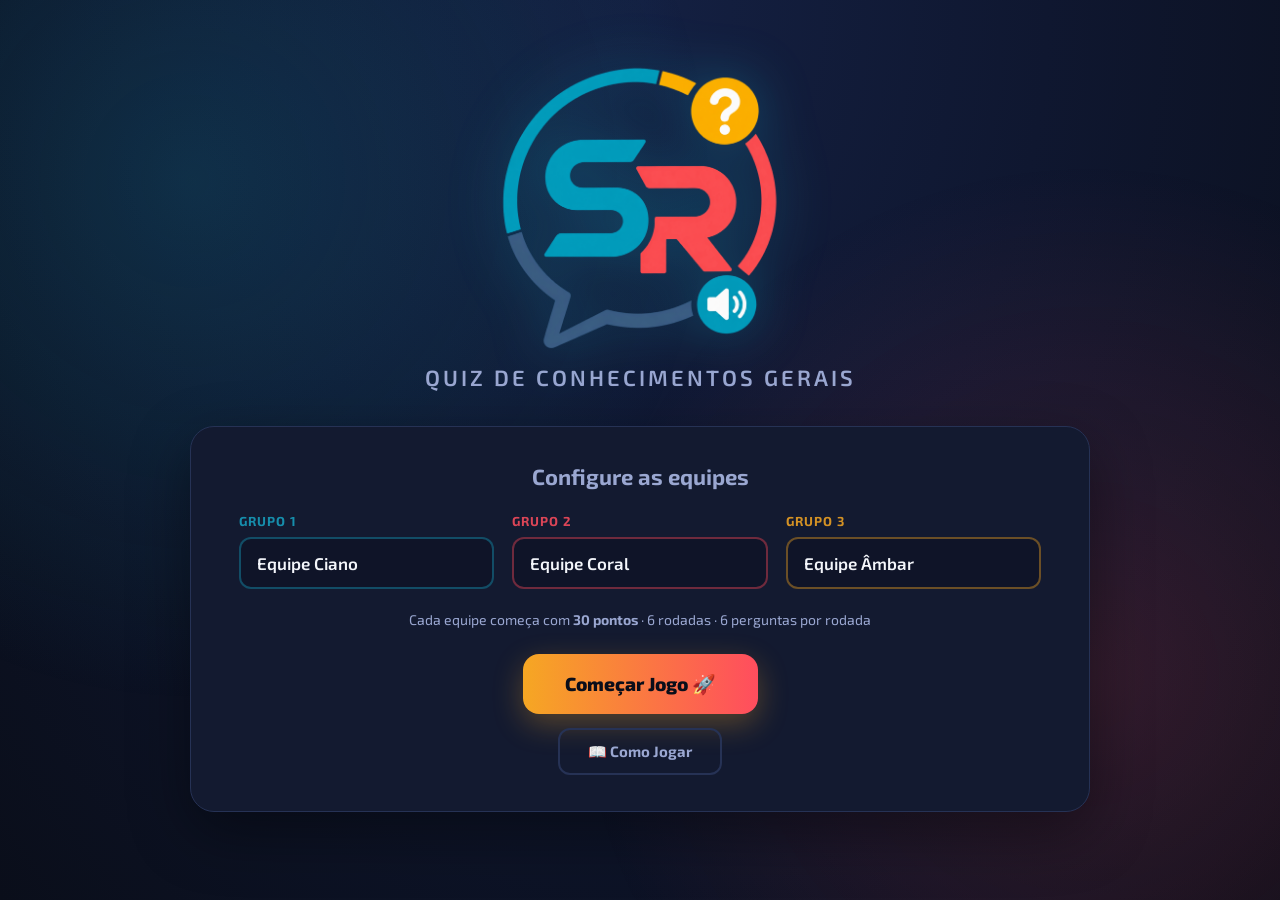
<file: index.html>
<!DOCTYPE html>
<html lang="pt-BR">

<head>
  <meta charset="UTF-8">
  <meta name="viewport" content="width=device-width, initial-scale=1.0">
  <title>ScoreRaid</title>
  <link rel="preconnect" href="https://fonts.googleapis.com">
  <link rel="preconnect" href="https://fonts.gstatic.com" crossorigin>
  <link href="https://fonts.googleapis.com/css2?family=Exo+2:ital,wght@0,100..900;1,100..900&display=swap"
    rel="stylesheet">
  <link rel="icon" type="image/x-icon" href="assets/logo-scoreraid.png">
  <link rel="stylesheet" href="style.css">
</head>

<body>
  <div id="app">

    <!-- ===================== BARRA LATERAL DE PLACAR (FIXA) ===================== -->
    <aside id="barra-lateral-placar" class="oculto">
      <div class="bl-topo">
        <img src="assets/logo-scoreraid.png" alt="ScoreRaid" class="bl-logo">
        <div class="bl-rodada" id="bl-rodada">Rodada 1 de 6</div>
      </div>
      <div class="bl-pontos-rodadas" id="bl-pontos-rodadas"></div>
      <div class="bl-lista-grupos" id="bl-lista-grupos"></div>
    </aside>

    <!-- ===================== TELA 1: INÍCIO ===================== -->
    <section id="tela-inicio" class="tela ativa">
      <div class="fundo-decor"></div>
      <div class="conteudo-inicio">
        <div class="logo-wrapper">
          <img src="assets/logo-scoreraid.png" alt="ScoreRaid" class="logo-principal">
          <p class="subtitulo-jogo">Quiz de Conhecimentos Gerais</p>
        </div>

        <div class="cartao-equipes">
          <h2>Configure as equipes</h2>
          <div class="campos-equipes">
            <div class="campo-equipe equipe-1">
              <label for="input-equipe-1">Grupo 1</label>
              <input type="text" id="input-equipe-1" maxlength="18" value="Equipe Ciano">
            </div>
            <div class="campo-equipe equipe-2">
              <label for="input-equipe-2">Grupo 2</label>
              <input type="text" id="input-equipe-2" maxlength="18" value="Equipe Coral">
            </div>
            <div class="campo-equipe equipe-3">
              <label for="input-equipe-3">Grupo 3</label>
              <input type="text" id="input-equipe-3" maxlength="18" value="Equipe Âmbar">
            </div>
          </div>
          <p class="info-regra">Cada equipe começa com <strong>30 pontos</strong> · 6 rodadas · 6 perguntas por rodada
          </p>
          <button id="btn-comecar" class="botao-principal">Começar Jogo 🚀</button>
          <button id="btn-como-jogar" class="botao-secundario">📖 Como Jogar</button>
        </div>
      </div>
    </section>

    <!-- ===================== TELA 2: PLACAR ENTRE PERGUNTAS ===================== -->
    <section id="tela-placar" class="tela">
      <div class="area-conteudo">
        <div class="cabecalho-jogo">
          <div class="indicador-rodada" id="indicador-rodada-placar">Rodada 1 de 6</div>
        </div>

        <h2 class="titulo-secao">Placar Atual</h2>
        <div class="grade-placar" id="grade-placar"></div>

        <button id="btn-proxima-pergunta" class="botao-principal botao-grande">Sortear Próximo Tema 🎡</button>
      </div>
    </section>

    <!-- ===================== TELA 2.4: EVENTO ESPECIAL ===================== -->
    <section id="tela-evento" class="tela">
      <div class="area-conteudo area-conteudo-central">
        <div class="banner-evento" id="banner-evento">
          <span class="banner-evento-titulo">🎲 Evento Especial!</span>
          <span class="banner-evento-grupo" id="banner-evento-grupo">Vez do Grupo</span>
        </div>

        <p class="instrucao-evento" id="instrucao-evento">Escolha uma carta ou pule o evento.</p>

        <div class="grade-cartas-evento" id="grade-cartas-evento"></div>

        <div class="acoes-evento">
          <button id="btn-pular-evento" class="botao-secundario">Pular Evento</button>
        </div>

        <p class="resultado-evento oculto" id="resultado-evento"></p>

        <button id="btn-continuar-evento" class="botao-principal botao-grande oculto">Continuar ➜</button>
      </div>
    </section>

    <!-- ===================== TELA 2.5: ROLETA DE TEMAS ===================== -->
    <section id="tela-roleta" class="tela">
      <div class="area-conteudo area-conteudo-central">
        <h2 class="titulo-secao">Sorteando o tema...</h2>

        <div class="palco-roleta">
          <div class="ponteiro-roleta">▼</div>
          <div class="roleta" id="roleta"></div>
        </div>

        <p class="resultado-roleta oculto" id="resultado-roleta"></p>
        <button id="btn-girar-roleta" class="botao-principal botao-grande">Girar Roleta 🎡</button>
        <button id="btn-ver-pergunta" class="botao-principal botao-grande oculto">Ver Pergunta ➜</button>
      </div>
    </section>

    <!-- ===================== TELA 2.6: CARTAS DE TEMA ===================== -->
    <section id="tela-cartas" class="tela">
      <div class="area-conteudo area-conteudo-central">
        <h2 class="titulo-secao">Escolha o tema...</h2>
        <div class="grade-cartas-temas" id="grade-cartas-temas"></div>
        <button id="btn-ver-pergunta-cartas" class="botao-principal botao-grande oculto">Ver Pergunta ➜</button>
      </div>
    </section>

    <!-- ===================== TELA 3: PERGUNTA ===================== -->
    <section id="tela-pergunta" class="tela">
      <div class="area-conteudo">
        <div class="cabecalho-jogo">
          <div class="indicador-rodada" id="indicador-rodada-pergunta">Rodada 1 de 6</div>
          <div class="indicador-pergunta" id="indicador-pergunta">Pergunta 1 de 6</div>
        </div>

        <div class="barra-badges">
          <span class="badge-tema" id="badge-tema">🧮 Matemática</span>
          <span class="badge-tipo" id="badge-tipo">Acumulativa</span>
          <span class="badge-valor" id="badge-valor">+10 pts</span>
        </div>

        <div class="cartao-pergunta">
          <p class="enunciado" id="texto-enunciado">Carregando pergunta...</p>
          <div class="grade-alternativas" id="grade-alternativas"></div>
        </div>

        <div class="area-cronometro" id="area-cronometro">
          <div class="circulo-cronometro">
            <span id="valor-cronometro">10</span>
          </div>
          <p class="texto-cronometro">Tempo para responder</p>
          <button id="btn-pular-cronometro" class="botao-secundario">Encerrar tempo agora</button>
        </div>

        <p class="aviso-vez" id="aviso-vez"></p>

        <div class="area-botoes-grupos" id="area-botoes-grupos"></div>

        <button id="btn-ninguem-acertou" class="botao-secundario">Ninguém acertou</button>

        <!-- Passo extra: escolher de quem roubar (Ofensiva) -->
        <div id="painel-roubo" class="painel-roubo oculto">
          <h3>🎯 De qual grupo <span id="nome-vencedor-roubo"></span> vai roubar pontos?</h3>
          <div class="area-botoes-roubo" id="area-botoes-roubo"></div>
        </div>

        <button id="btn-continuar" class="botao-principal botao-grande oculto">Continuar ➜</button>
      </div>
    </section>

    <!-- ===================== TELA 4: RESULTADO FINAL ===================== -->
    <section id="tela-final" class="tela">
      <div id="confete-container"></div>
      <div class="conteudo-final">
        <img src="assets/logo-scoreraid.png" alt="ScoreRaid" class="logo-final">
        <h2 class="titulo-vencedor">🏆 Vencedor 🏆</h2>
        <h1 id="nome-time-vencedor" class="nome-vencedor-final"></h1>

        <div class="podio" id="podio"></div>

        <button id="btn-jogar-novamente" class="botao-principal botao-grande">Jogar Novamente 🔄</button>
        <button id="btn-ver-frase-final" class="botao-secundario">✉️ Ver Mensagem Final</button>
      </div>
    </section>

    <!-- ===================== TELA: FRASE FINAL ===================== -->
    <section id="tela-frase" class="tela">
      <div class="palco-frase-final">
        <div class="grade-valores">
          <div class="cartao-valor">
            <span class="icone-valor">🤝</span>
            <span class="nome-valor">Trabalho em Equipe</span>
          </div>
          <div class="cartao-valor">
            <span class="icone-valor">💬</span>
            <span class="nome-valor">Comunicabilidade</span>
          </div>
          <div class="cartao-valor">
            <span class="icone-valor">⚖️</span>
            <span class="nome-valor">Ética</span>
          </div>
          <div class="cartao-valor">
            <span class="icone-valor">⚡</span>
            <span class="nome-valor">Agilidade</span>
          </div>
        </div>
        <button id="btn-revelar-frase" class="botao-principal botao-grande">Revelar Mensagem 📜</button>
        <div id="frase-final-texto" class="frase-final-texto oculto">
          <p>No mercado de trabalho, nem sempre vão jogar limpo.<br>
            Às vezes, alguém tentará tirar seus pontos.<br>
            Mas lembre-se: perder pontos não significa perder o jogo.</p>
        </div>
      </div>
    </section>

    <!-- ===================== MODAL: COMO JOGAR (Google Slides) ===================== -->
    <div id="modal-como-jogar" class="modal-apresentacao oculto">
      <div class="apresentacao-topo">
        <span class="apresentacao-titulo">Como Jogar</span>
        <button id="btn-fechar-apresentacao" class="botao-fechar-apresentacao">✕</button>
      </div>
      <div class="apresentacao-palco">
        <iframe id="iframe-apresentacao" src=""
          data-src="https://docs.google.com/presentation/d/e/2PACX-1vQ9imtvrgSeluBFar6LS0PO5a5S4e5dgh6DWjOct00F_85pxLMp5dPdulOPL1mF2dU6YlC2g0oCAUPU/pubembed?start=false&loop=false&delayms=3000"
          allowfullscreen="true" frameborder="0">
        </iframe>
      </div>
    </div>

  </div>

  <script src="data.js"></script>
  <script src="script.js"></script>

  <div id="dica-mestre" class="dica-mestre">
    <span id="dica-mestre-texto"></span>
  </div>
</body>

</html>
</file>
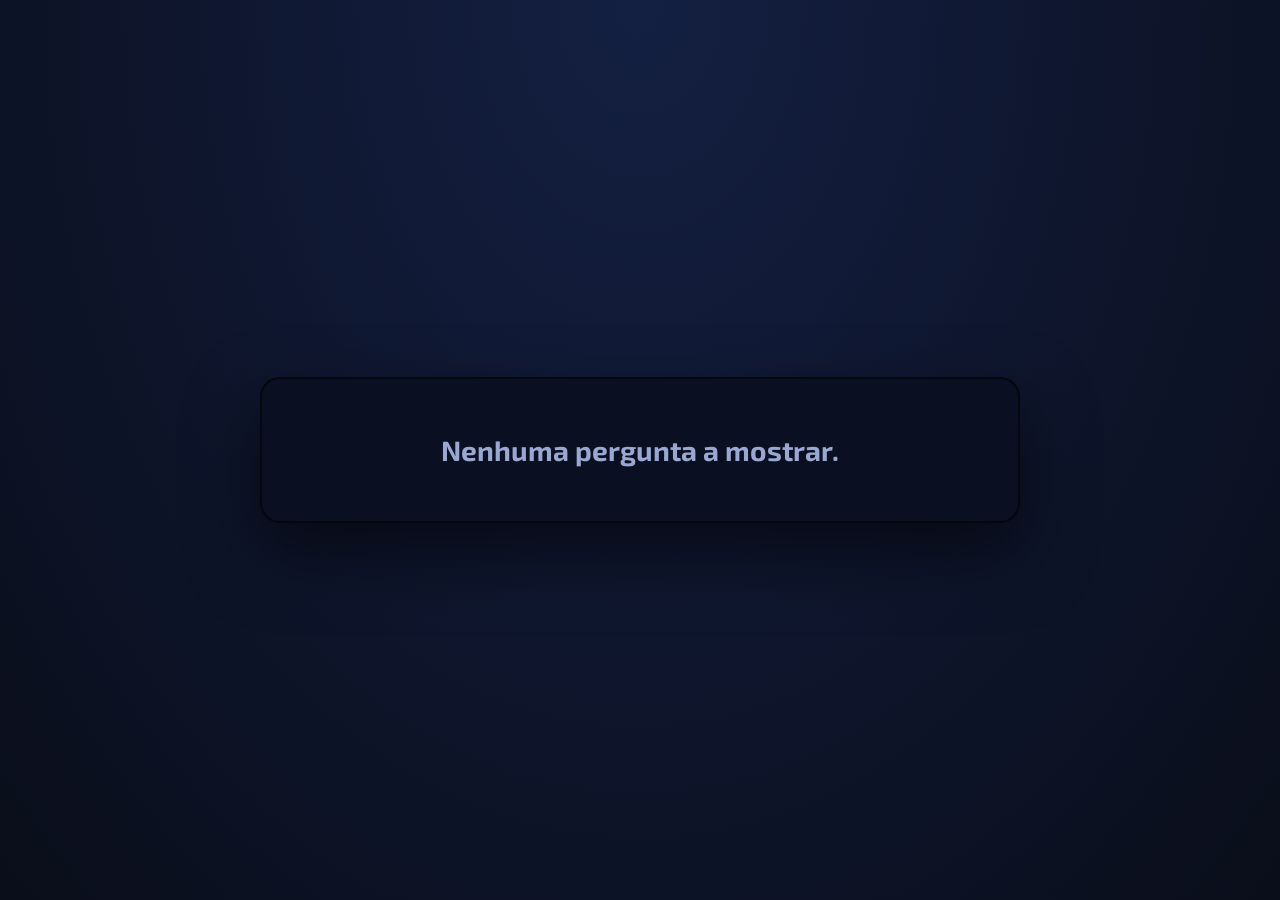
<file: respostas.html>
<!DOCTYPE html>
<html lang="pt-BR">

<head>
  <meta charset="UTF-8">
  <meta name="viewport" content="width=device-width, initial-scale=1.0">
  <title>ScoreRaid — Resposta</title>
  <link rel="preconnect" href="https://fonts.googleapis.com">
  <link rel="preconnect" href="https://fonts.gstatic.com" crossorigin>
  <link href="https://fonts.googleapis.com/css2?family=Exo+2:ital,wght@0,100..900;1,100..900&display=swap"
    rel="stylesheet">
  <link rel="icon" type="image/x-icon" href="assets/logo-scoreraid.png">
  <style>
    :root {
      --fundo-1: #0a0e1a;
      --fundo-2: #0f1730;
      --fundo-3: #142042;
      --card-bg: #131a30;
      --card-borda: #263255;
      --verde-ok: #2ee6a6;
      --ambar: #f6a723;
      --texto: #f4f6fb;
      --texto-fraco: #9aa7d1;
      --fonte-principal: "Exo 2", sans-serif;
    }

    * { box-sizing: border-box; margin: 0; padding: 0; }

    html, body {
      height: 100%;
      font-family: var(--fonte-principal);
      color: var(--texto);
      background: radial-gradient(ellipse at top, var(--fundo-3) 0%, var(--fundo-2) 45%, var(--fundo-1) 100%);
    }

    body {
      min-height: 100vh;
      display: flex;
      align-items: center;
      justify-content: center;
      padding: 6vw;
    }

    .cartao-resposta {
      width: 100%;
      max-width: 760px;
      background: #0a0f22;
      border-radius: 20px;
      padding: clamp(30px, 4.5vw, 56px) clamp(22px, 4vw, 48px);
      box-shadow: 0 30px 70px rgba(0, 0, 0, .55), inset 0 0 0 2px #05070f;
      text-align: center;
      animation: aparecer .4s ease;
    }

    @keyframes aparecer {
      from { opacity: 0; transform: translateY(12px); }
      to { opacity: 1; transform: translateY(0); }
    }

    .rotulo {
      font-size: 13px;
      font-weight: 700;
      letter-spacing: 2px;
      text-transform: uppercase;
      color: var(--texto-fraco);
      margin-bottom: 18px;
    }

    .enunciado {
      font-size: clamp(20px, 2.6vw, 28px);
      font-weight: 800;
      line-height: 1.45;
      margin-bottom: 28px;
      color: #fbfbff;
    }

    .resposta-certa {
      display: inline-block;
      background: linear-gradient(180deg, #0f3d31, #0a2620);
      border: 2px solid var(--verde-ok);
      box-shadow: 0 0 26px rgba(46, 230, 166, .35);
      border-radius: 14px;
      padding: 16px 28px;
      font-size: clamp(18px, 2.2vw, 24px);
      font-weight: 800;
      color: var(--verde-ok);
    }

    .mensagem-vazia {
      font-size: clamp(20px, 2.6vw, 28px);
      font-weight: 700;
      color: var(--texto-fraco);
    }
  </style>
</head>

<body>
  <div class="cartao-resposta" id="cartao-resposta">
    <p class="mensagem-vazia" id="mensagem-vazia">Nenhuma pergunta a mostrar.</p>
  </div>

  <script>
    const CHAVE_LOCALSTORAGE_RODADA = "scoreraid_rodada_atual";

    function renderizarConteudo(dados) {
      const cartao = document.getElementById("cartao-resposta");

      if (!dados) {
        cartao.innerHTML = `<p class="mensagem-vazia">Nenhuma pergunta a mostrar.</p>`;
        return;
      }

      cartao.innerHTML = `
        <p class="rotulo">Resposta correta</p>
        <p class="enunciado">${dados.enunciado}</p>
        <span class="resposta-certa">${dados.resposta}</span>
      `;
    }

    function atualizarResposta() {
      let dados = null;
      try {
        const bruto = localStorage.getItem(CHAVE_LOCALSTORAGE_RODADA);
        dados = bruto ? JSON.parse(bruto) : null;
      } catch (e) {
        dados = null;
      }
      renderizarConteudo(dados);
    }

    // Lê o estado assim que a página abre (mesmo se a pergunta já estava em exibição antes)
    atualizarResposta();

    // Atualiza em tempo real quando o index.html transmitir uma nova pergunta
    window.addEventListener("storage", (e) => {
      if (e.key === CHAVE_LOCALSTORAGE_RODADA) atualizarResposta();
    });
  </script>
</body>

</html>
</file>
<file: style.css>
/* ======================================================
   SCORERAID — ESTILO GERAL (v3)
   Paleta inspirada na logo: ciano, coral/vermelho, âmbar e navy.
====================================================== */

:root{
  --fundo-1: #0a0e1a;
  --fundo-2: #0f1730;
  --fundo-3: #142042;
  --card-bg: #131a30;
  --card-borda: #263255;

  --ciano: #17a3c2;
  --ciano-forte: #0f7f9c;
  --coral: #ff4d5e;
  --coral-forte: #e8283b;
  --ambar: #f6a723;
  --ambar-forte: #de8b06;
  --navy: #3a4a78;
  --verde-ok: #2ee6a6;
  --vermelho: #ff4757;

  --texto: #f4f6fb;
  --texto-fraco: #9aa7d1;

  --largura-sidebar: 280px;

  --fonte-principal: "Exo 2", sans-serif;
}

*{ box-sizing: border-box; margin:0; padding:0; }

html, body{
  height: 100%;
  font-family: var(--fonte-principal);
  color: var(--texto);
  background: radial-gradient(ellipse at top, var(--fundo-3) 0%, var(--fundo-2) 45%, var(--fundo-1) 100%);
  overflow-x: hidden;
}

#app{ min-height: 100vh; width: 100%; position: relative; }

.oculto{ display:none !important; }

/* ---------- Controle de telas ---------- */
.tela{
  display: none;
  min-height: 100vh;
  width: 100%;
  padding: 32px 6vw 48px;
  flex-direction: column;
  align-items: center;
  animation: aparecer .5s ease;
}
.tela.ativa{ display: flex; }

/* Quando a sidebar está visível, o conteúdo central recua para não ficar embaixo dela */
body.com-sidebar .tela{ padding-right: calc(var(--largura-sidebar) + 6vw); }

.area-conteudo{
  width: 100%;
  max-width: 1000px;
  display:flex;
  flex-direction: column;
  align-items: center;
}
.area-conteudo-central{ justify-content:center; flex:1; }

@keyframes aparecer{
  from{ opacity: 0; transform: translateY(12px); }
  to{ opacity: 1; transform: translateY(0); }
}

/* ======================================================
   BARRA LATERAL FIXA DE PLACAR
====================================================== */
#barra-lateral-placar{
  position: fixed;
  top: 0; right: 0;
  width: var(--largura-sidebar);
  height: 100vh;
  background: linear-gradient(180deg, #0f1530, #0a0e1e);
  border-left: 1px solid var(--card-borda);
  padding: 22px 20px;
  display:flex;
  flex-direction: column;
  gap: 18px;
  z-index: 50;
  box-shadow: -12px 0 30px rgba(0,0,0,.35);
}
.bl-topo{ display:flex; flex-direction: column; align-items:center; gap: 8px; }
.bl-logo{ width: 96px; height: auto; filter: drop-shadow(0 0 10px rgba(23,163,194,.35)); }
.bl-rodada{
  font-size: 13px;
  font-weight: 700;
  color: var(--texto-fraco);
  background: var(--card-bg);
  border: 1px solid var(--card-borda);
  padding: 6px 14px;
  border-radius: 999px;
}

.bl-pontos-rodadas{
  display:flex;
  gap: 6px;
  justify-content:center;
}
.bl-marcador{
  width: 12px; height: 12px;
  border-radius: 50%;
  background: var(--card-borda);
}
.bl-marcador.concluida{ background: var(--verde-ok); }
.bl-marcador.atual{ background: var(--ambar); box-shadow: 0 0 8px var(--ambar); }

.bl-lista-grupos{ display:flex; flex-direction: column; gap: 12px; margin-top: 6px; }
.bl-card-grupo{
  background: var(--card-bg);
  border: 1px solid var(--card-borda);
  border-left: 5px solid var(--ciano);
  border-radius: 12px;
  padding: 12px 14px;
  transition: transform .3s;
}
.bl-card-grupo.cor-1{ border-left-color: var(--ciano); }
.bl-card-grupo.cor-2{ border-left-color: var(--coral); }
.bl-card-grupo.cor-3{ border-left-color: var(--ambar); }
.bl-card-grupo.destaque{ transform: scale(1.04); }
.bl-nome-grupo{
  font-size: 13px;
  font-weight: 700;
  color: var(--texto-fraco);
  text-transform: uppercase;
  letter-spacing: .5px;
  margin-bottom: 4px;
  white-space: nowrap;
  overflow: hidden;
  text-overflow: ellipsis;
}
.bl-pontos-grupo{ font-size: 30px; font-weight: 900; }
.bl-card-grupo.cor-1 .bl-pontos-grupo{ color: var(--ciano); }
.bl-card-grupo.cor-2 .bl-pontos-grupo{ color: var(--coral); }
.bl-card-grupo.cor-3 .bl-pontos-grupo{ color: var(--ambar); }

/* ======================================================
   TELA INÍCIO
====================================================== */
.fundo-decor{
  position: fixed;
  inset: 0;
  background:
    radial-gradient(circle at 15% 20%, rgba(23,163,194,.18), transparent 40%),
    radial-gradient(circle at 85% 75%, rgba(255,77,94,.16), transparent 40%);
  pointer-events: none;
  z-index: 0;
}

.conteudo-inicio{
  position: relative;
  z-index: 1;
  display:flex;
  flex-direction: column;
  align-items: center;
  gap: 36px;
  width: 100%;
  max-width: 900px;
  margin-top: 3vh;
}

.logo-wrapper{ text-align:center; }
.logo-principal{
  width: min(320px, 60vw);
  height: auto;
  filter: drop-shadow(0 0 26px rgba(23,163,194,.35));
}
.subtitulo-jogo{
  font-size: clamp(16px, 2.4vw, 22px);
  color: var(--texto-fraco);
  font-weight: 600;
  letter-spacing: 3px;
  text-transform: uppercase;
  margin-top: 10px;
}

.cartao-equipes{
  width: 100%;
  background: var(--card-bg);
  border: 1px solid var(--card-borda);
  border-radius: 24px;
  padding: 36px clamp(20px, 4vw, 48px);
  box-shadow: 0 20px 60px rgba(0,0,0,.4);
}
.cartao-equipes h2{
  text-align: center;
  font-size: 22px;
  margin-bottom: 24px;
  color: var(--texto-fraco);
  font-weight: 700;
}

.campos-equipes{
  display: grid;
  grid-template-columns: repeat(3, 1fr);
  gap: 18px;
  margin-bottom: 22px;
}
.campo-equipe label{
  display: block;
  font-size: 13px;
  font-weight: 700;
  text-transform: uppercase;
  letter-spacing: 1px;
  margin-bottom: 8px;
  opacity: .85;
}
.campo-equipe input{
  width: 100%;
  padding: 14px 16px;
  font-size: 17px;
  font-family: var(--fonte-principal);
  font-weight: 600;
  border-radius: 12px;
  border: 2px solid var(--card-borda);
  background: #0f1428;
  color: var(--texto);
  outline: none;
  transition: border-color .2s;
}
.campo-equipe input:focus{ border-color: var(--ambar); }

.equipe-1 label{ color: var(--ciano); }
.equipe-2 label{ color: var(--coral); }
.equipe-3 label{ color: var(--ambar); }
.equipe-1 input{ border-color: rgba(23,163,194,.4); }
.equipe-2 input{ border-color: rgba(255,77,94,.4); }
.equipe-3 input{ border-color: rgba(246,167,35,.4); }

.info-regra{
  text-align: center;
  color: var(--texto-fraco);
  font-size: 14px;
  margin-bottom: 26px;
}

.botao-principal{
  display: block;
  margin: 0 auto;
  border: none;
  cursor: pointer;
  font-family: var(--fonte-principal);
  font-weight: 800;
  font-size: 19px;
  color: #0a0e1a;
  padding: 18px 42px;
  border-radius: 16px;
  background: linear-gradient(90deg, var(--ambar), var(--coral));
  box-shadow: 0 10px 30px rgba(246,167,35,.3);
  transition: transform .15s ease, box-shadow .15s ease;
}
.botao-principal:hover{ transform: translateY(-3px) scale(1.02); box-shadow: 0 14px 36px rgba(246,167,35,.45); }
.botao-principal:active{ transform: translateY(0) scale(.98); }

.botao-grande{ font-size: 22px; padding: 20px 52px; margin-top: 28px; }

.botao-secundario{
  margin: 14px auto 0;
  display: block;
  background: transparent;
  border: 2px solid var(--card-borda);
  color: var(--texto-fraco);
  font-family: var(--fonte-principal);
  font-weight: 700;
  font-size: 15px;
  padding: 12px 28px;
  border-radius: 12px;
  cursor: pointer;
  transition: all .2s;
}
.botao-secundario:hover{ border-color: var(--coral); color: var(--coral); }

/* ======================================================
   CABEÇALHO COMUM
====================================================== */
.cabecalho-jogo{
  width: 100%;
  display:flex;
  align-items:center;
  justify-content: center;
  gap: 16px;
  flex-wrap: wrap;
  margin-bottom: 18px;
}
.indicador-rodada, .indicador-pergunta{
  background: var(--card-bg);
  border: 1px solid var(--card-borda);
  padding: 8px 18px;
  border-radius: 999px;
  font-weight: 700;
  font-size: 14px;
  color: var(--texto-fraco);
}

/* ======================================================
   TELA PLACAR
====================================================== */
.titulo-secao{
  font-size: 26px;
  font-weight: 800;
  margin-bottom: 22px;
  text-align:center;
}

.grade-placar{
  display:grid;
  grid-template-columns: repeat(3, 1fr);
  gap: 22px;
  width: 100%;
}
.cartao-placar-equipe{
  background: var(--card-bg);
  border: 2px solid var(--card-borda);
  border-radius: 20px;
  padding: 28px 18px;
  text-align: center;
  position: relative;
  overflow: hidden;
}
.cartao-placar-equipe::before{
  content:"";
  position:absolute; top:0; left:0; right:0; height:6px;
}
.cartao-placar-equipe.cor-1::before{ background: linear-gradient(90deg, var(--ciano), var(--ciano-forte)); }
.cartao-placar-equipe.cor-2::before{ background: linear-gradient(90deg, var(--coral), var(--coral-forte)); }
.cartao-placar-equipe.cor-3::before{ background: linear-gradient(90deg, var(--ambar), var(--ambar-forte)); }

.nome-equipe-placar{
  font-size: 18px;
  font-weight: 700;
  color: var(--texto-fraco);
  margin-bottom: 10px;
  text-transform: uppercase;
  letter-spacing: .5px;
}
.valor-pontos{ font-size: 52px; font-weight: 900; }
.cartao-placar-equipe.cor-1 .valor-pontos{ color: var(--ciano); }
.cartao-placar-equipe.cor-2 .valor-pontos{ color: var(--coral); }
.cartao-placar-equipe.cor-3 .valor-pontos{ color: var(--ambar); }

.variacao-pontos{ font-size: 15px; font-weight: 700; margin-top: 8px; height: 18px; }
.variacao-pontos.positiva{ color: var(--verde-ok); }
.variacao-pontos.negativa{ color: var(--vermelho); }

/* ======================================================
   TELA ROLETA
====================================================== */
.palco-roleta{
  position: relative;
  width: min(420px, 80vw);
  aspect-ratio: 1;
  margin: 10px auto 26px;
  display:flex; align-items:center; justify-content:center;
}
.ponteiro-roleta{
  position: absolute;
  top: -6px;
  font-size: 34px;
  color: var(--ambar);
  filter: drop-shadow(0 0 8px rgba(246,167,35,.6));
  z-index: 5;
}
.roleta{
  width: 100%;
  height: 100%;
  border-radius: 50%;
  border: 6px solid var(--card-borda);
  box-shadow: 0 0 40px rgba(23,163,194,.25), inset 0 0 30px rgba(0,0,0,.4);
  position: relative;
  transition: transform 3.2s cubic-bezier(.15,.85,.15,1);
  transform: rotate(0deg);
}
.fatia-roleta{
  position: absolute;
  inset: 0;
  display:flex;
  align-items:flex-start;
  justify-content:center;
  font-size: 26px;
}
.fatia-roleta span{
  margin-top: 14px;
  filter: drop-shadow(0 0 4px rgba(0,0,0,.5));
}

.resultado-roleta{
  text-align:center;
  font-size: 24px;
  font-weight: 800;
  margin-bottom: 6px;
  color: var(--ambar);
}

/* ======================================================
   TELA CARTAS DE TEMA (com flip)
====================================================== */
.grade-cartas-temas{
  display:flex;
  gap: 24px;
  justify-content:center;
  flex-wrap: wrap;
  margin: 10px 0 26px;
}
.cartao-tema{
  width: 180px;
  height: 220px;
  cursor: pointer;
  background: none;
  border: none;
  perspective: 1200px;
}
.cartao-tema.travada{ cursor: default; }

.cartao-tema-interior{
  position: relative;
  width: 100%;
  height: 100%;
  transition: transform .6s cubic-bezier(.2,.8,.2,1);
  transform-style: preserve-3d;
}
.cartao-tema.virada .cartao-tema-interior{ transform: rotateY(180deg); }

.cartao-tema-face{
  position: absolute;
  inset: 0;
  border-radius: 18px;
  display:flex;
  flex-direction: column;
  align-items:center;
  justify-content:center;
  gap: 14px;
  -webkit-backface-visibility: hidden;
  backface-visibility: hidden;
  border: 2px solid var(--card-borda);
  transition: border-color .18s, box-shadow .18s;
}

/* Traseira (visível por padrão) — logo do ScoreRaid */
.cartao-tema-verso{
  background: linear-gradient(160deg, #141c38, #0a0e1e);
}
.cartao-tema-verso img{
  width: 72px;
  height: auto;
  opacity: .9;
  filter: drop-shadow(0 0 12px rgba(23,163,194,.35));
}
.cartao-tema:not(.virada):not(.travada):hover .cartao-tema-verso{
  border-color: var(--ambar);
  box-shadow: 0 12px 30px rgba(246,167,35,.25);
}

/* Frente (revelada ao virar) — tema sorteado */
.cartao-tema-frente{
  background: linear-gradient(180deg, #141c38, #0d1226);
  transform: rotateY(180deg);
}
.cartao-tema.selecionada .cartao-tema-frente{
  border-color: var(--verde-ok);
  box-shadow: 0 0 26px rgba(46,230,166,.4);
}
.cartao-tema-frente .icone-tema{ font-size: 48px; }
.cartao-tema-frente .nome-tema{ font-size: 15px; font-weight: 800; text-align:center; padding: 0 10px; }

@media (max-width: 760px){
  .cartao-tema{ width: 130px; height: 170px; }
  .cartao-tema-verso img{ width: 52px; }
  .cartao-tema-frente .icone-tema{ font-size: 36px; }
}

/* ======================================================
   TELA PERGUNTA — PALCO DE PROGRAMA DE TV
   Conceito: um estúdio escuro com holofotes cruzados, o "telão"
   central emoldurado por luzes de marquise (chase lights), placas
   luminosas para os badges e teclas-letra grandes tipo painel de
   game show. Os buzinadores dos grupos viram botões de campainha.
====================================================== */
#tela-pergunta{ position: relative; }
#tela-pergunta::before{
  content:"";
  position: fixed;
  inset: 0;
  z-index: 0;
  pointer-events: none;
  background:
    conic-gradient(from 200deg at 18% -10%, rgba(246,167,35,.16), transparent 32%),
    conic-gradient(from 20deg at 85% -10%, rgba(23,163,194,.18), transparent 32%),
    radial-gradient(ellipse at 50% 120%, rgba(255,77,94,.10), transparent 55%);
}
#tela-pergunta .area-conteudo{ position: relative; z-index: 1; }

.barra-badges{
  display:flex;
  gap: 14px;
  flex-wrap: wrap;
  justify-content: center;
  margin-bottom: 26px;
}
.badge-tema, .badge-tipo, .badge-valor{
  padding: 10px 20px;
  border-radius: 10px;
  font-weight: 800;
  font-size: 14px;
  letter-spacing: .3px;
  border: 1px solid rgba(255,255,255,.08);
}
.badge-tema{
  background: #0c1226;
  color: var(--texto-fraco);
  box-shadow: inset 0 0 0 1px rgba(255,255,255,.03);
}
.badge-tipo{
  background: #071a1f;
  color: #5fe4ff;
  text-shadow: 0 0 10px rgba(95,228,255,.8);
  box-shadow: 0 0 18px rgba(23,163,194,.35), inset 0 0 12px rgba(23,163,194,.25);
}
.badge-tipo.ofensiva{
  background: #240509;
  color: #ff8a93;
  text-shadow: 0 0 12px rgba(255,71,87,.9);
  box-shadow: 0 0 22px rgba(255,71,87,.5), inset 0 0 12px rgba(255,71,87,.3);
  animation: sirene 1s infinite;
}
.badge-valor{
  background: #241706;
  color: var(--ambar);
  text-shadow: 0 0 10px rgba(246,167,35,.8);
  box-shadow: 0 0 18px rgba(246,167,35,.35), inset 0 0 12px rgba(246,167,35,.25);
}

@keyframes sirene{
  0%,100%{ box-shadow: 0 0 22px rgba(255,71,87,.5), inset 0 0 12px rgba(255,71,87,.3); }
  50%{ box-shadow: 0 0 34px rgba(255,71,87,.85), inset 0 0 16px rgba(255,71,87,.5); }
}

/* ---------- "Telão" central com moldura de luzes de marquise ---------- */
.cartao-pergunta{
  position: relative;
  width: 100%;
  background:
    radial-gradient(circle at 50% -20%, rgba(23,163,194,.10), transparent 55%),
    #0a0f22;
  border-radius: 20px;
  padding: clamp(30px, 4.5vw, 56px) clamp(22px, 4vw, 48px) clamp(38px, 5vw, 54px);
  margin-bottom: 26px;
  box-shadow:
    0 30px 70px rgba(0,0,0,.55),
    inset 0 0 0 2px #05070f;
}
.cartao-pergunta::before{
  content:"";
  position: absolute;
  inset: 10px;
  border-radius: 13px;
  padding: 3px;
  background-image: radial-gradient(circle, #ffe08a 0 3px, transparent 3.5px);
  background-size: 26px 26px;
  background-position: 0 0;
  -webkit-mask: linear-gradient(#000 0 0) content-box, linear-gradient(#000 0 0);
  -webkit-mask-composite: xor;
  mask-composite: exclude;
  border: 13px solid transparent;
  filter: drop-shadow(0 0 4px rgba(255,224,138,.65));
  animation: luzes-correndo 900ms steps(2) infinite;
  pointer-events: none;
}
@keyframes luzes-correndo{
  0%{ background-position: 0 0; opacity: 1; }
  50%{ background-position: 13px 0; opacity: .55; }
  100%{ background-position: 26px 0; opacity: 1; }
}

.enunciado{
  position: relative;
  font-size: clamp(22px, 2.9vw, 32px);
  font-weight: 800;
  text-align: center;
  letter-spacing: .2px;
  line-height: 1.45;
  margin-bottom: 34px;
  color: #fbfbff;
  text-shadow: 0 0 22px rgba(23,163,194,.25);
}

.grade-alternativas{ display:grid; grid-template-columns: 1fr 1fr; gap: 18px; }
.alternativa{
  position: relative;
  background: linear-gradient(180deg, #141c38, #0d1226);
  border: 1px solid #2a355c;
  border-bottom: 4px solid #05070f;
  border-radius: 14px;
  padding: 18px 22px;
  font-size: 18px;
  font-weight: 700;
  display:flex;
  gap: 16px;
  align-items: center;
  transition: all .2s;
}
.alternativa .letra{
  width: 40px; height:40px;
  border-radius: 50%;
  background: linear-gradient(180deg, #f6c25a, var(--ambar-forte));
  color: #2c1c00;
  display:flex; align-items:center; justify-content:center;
  font-weight: 900;
  font-size: 17px;
  flex-shrink: 0;
  box-shadow: 0 3px 0 #8a5a03, 0 0 14px rgba(246,167,35,.4);
}
.alternativa.correta{
  background: linear-gradient(180deg, #0f3d31, #0a2620);
  border-color: var(--verde-ok);
  box-shadow: 0 0 26px rgba(46,230,166,.35);
}
.alternativa.correta .letra{ background: var(--verde-ok); color:#022; box-shadow: 0 3px 0 #167a5c; }
.alternativa.incorreta{ background: #150c14; border-color: rgba(255,71,87,.35); opacity: .45; }

/* ---------- Relógio de estúdio ---------- */
.area-cronometro{ display:flex; flex-direction: column; align-items:center; gap: 12px; margin: 4px 0 28px; }
.circulo-cronometro{
  width: 110px; height: 110px;
  border-radius: 50%;
  display:flex; align-items:center; justify-content:center;
  background: radial-gradient(circle at 50% 40%, #16233f, #070b17 75%);
  border: 5px solid var(--ambar);
  box-shadow: 0 0 0 6px #05070f, 0 0 30px rgba(246,167,35,.5);
  font-size: 42px;
  font-weight: 900;
  color: var(--ambar);
  text-shadow: 0 0 14px rgba(246,167,35,.8);
  transition: border-color .3s, color .3s, box-shadow .3s;
}
.circulo-cronometro.alerta{
  border-color: var(--vermelho);
  color: #fff;
  text-shadow: 0 0 16px rgba(255,71,87,.9);
  box-shadow: 0 0 0 6px #05070f, 0 0 34px rgba(255,71,87,.7);
  animation: sirene-relogio .5s infinite;
}
@keyframes sirene-relogio{
  0%,100%{ transform: scale(1); }
  50%{ transform: scale(1.06); }
}
.texto-cronometro{ font-size: 13px; font-weight: 700; color: var(--texto-fraco); text-transform: uppercase; letter-spacing: 2px; }
#btn-pular-cronometro{ margin-top: 2px; padding: 8px 20px; font-size: 13px; }

.aviso-vez{
  text-align:center;
  font-size: 21px;
  font-weight: 800;
  color: var(--ambar);
  text-shadow: 0 0 16px rgba(246,167,35,.6);
  min-height: 28px;
  margin-bottom: 16px;
}

/* ---------- Campainhas dos grupos ---------- */
.area-botoes-grupos{
  display:grid;
  grid-template-columns: repeat(3, 1fr);
  gap: 18px;
  width: 100%;
  margin-bottom: 10px;
}
.botao-grupo{
  font-family: var(--fonte-principal);
  font-weight: 800;
  font-size: 16px;
  padding: 22px 12px;
  border-radius: 999px;
  border: none;
  cursor: pointer;
  color: #061018;
  position: relative;
  transition: transform .12s, box-shadow .12s, opacity .2s;
}
.botao-grupo::after{
  content:"";
  position: absolute; inset: 4px;
  border-radius: inherit;
  background: linear-gradient(180deg, rgba(255,255,255,.35), transparent 55%);
  pointer-events: none;
}
.botao-grupo:hover:not(:disabled){ transform: translateY(-3px); }
.botao-grupo:active:not(:disabled){ transform: translateY(1px); }
.botao-grupo:disabled{ opacity: .3; cursor: not-allowed; }
.botao-grupo.cor-1{ background: linear-gradient(135deg, var(--ciano), var(--ciano-forte)); box-shadow: 0 6px 0 #0a5568, 0 0 20px rgba(23,163,194,.4); }
.botao-grupo.cor-2{ background: linear-gradient(135deg, var(--coral), var(--coral-forte)); box-shadow: 0 6px 0 #8f1420, 0 0 20px rgba(255,77,94,.4); }
.botao-grupo.cor-3{ background: linear-gradient(135deg, var(--ambar), var(--ambar-forte)); box-shadow: 0 6px 0 #8a5a03, 0 0 20px rgba(246,167,35,.4); }

.painel-roubo{
  position: relative;
  width: 100%;
  background: repeating-linear-gradient(135deg, #1a0507 0 14px, #240a0d 14px 28px);
  border: 2px solid var(--coral);
  border-radius: 18px;
  padding: 26px;
  text-align: center;
  margin-top: 14px;
  box-shadow: 0 0 30px rgba(255,71,87,.3);
}
.painel-roubo h3{ margin-bottom: 18px; font-size: 20px; text-shadow: 0 0 10px rgba(255,77,94,.6); }
.area-botoes-roubo{ display:flex; gap: 16px; justify-content: center; flex-wrap: wrap; }

/* ======================================================
   TELA FINAL
====================================================== */
#tela-final{ position: relative; overflow:hidden; justify-content: center; }
#confete-container{ position: absolute; inset:0; pointer-events:none; overflow:hidden; }
.confete{ position:absolute; top:-20px; width:10px; height: 16px; opacity: .9; animation: cair linear forwards; }
@keyframes cair{ to{ transform: translateY(110vh) rotate(540deg); opacity: .2; } }

.conteudo-final{
  position: relative; z-index: 1;
  text-align:center;
  display:flex; flex-direction: column; align-items:center;
  gap: 8px;
  margin-top: 3vh;
}
.logo-final{ width: 100px; height: auto; margin-bottom: 6px; opacity: .9; }
.titulo-vencedor{ font-size: 24px; color: var(--texto-fraco); letter-spacing: 2px; }
.nome-vencedor-final{
  font-size: clamp(40px, 7vw, 76px);
  font-weight: 900;
  background: linear-gradient(90deg, var(--ambar), var(--coral));
  -webkit-background-clip: text; background-clip: text; color: transparent;
  margin-bottom: 20px;
}

.podio{ display:flex; gap: 20px; align-items:flex-end; justify-content:center; margin: 20px 0 10px; }
.posicao-podio{
  background: var(--card-bg);
  border: 2px solid var(--card-borda);
  border-radius: 18px;
  padding: 22px 26px;
  min-width: 180px;
}
.posicao-podio.primeiro{ border-color: var(--ambar); transform: scale(1.08); }
.posicao-podio .lugar{ font-size: 14px; color: var(--texto-fraco); font-weight:700; letter-spacing:1px; }
.posicao-podio .nome{ font-size: 20px; font-weight: 800; margin: 6px 0; }
.posicao-podio .pts{ font-size: 30px; font-weight: 900; color: var(--ambar); }

/* ======================================================
   MODAL — APRESENTAÇÃO "COMO JOGAR" (Google Slides)
====================================================== */
.modal-apresentacao{
  position: fixed;
  inset: 0;
  z-index: 200;
  background: rgba(5,7,15,.92);
  backdrop-filter: blur(6px);
  display:flex;
  flex-direction: column;
  align-items: center;
  padding: 20px clamp(16px, 4vw, 60px);
  animation: aparecer .25s ease;
}

.apresentacao-topo{
  width: 100%;
  max-width: 1100px;
  display:flex;
  align-items:center;
  justify-content: space-between;
  margin-bottom: 14px;
}
.apresentacao-titulo{
  font-weight: 800;
  font-size: 16px;
  color: var(--texto-fraco);
  text-transform: uppercase;
  letter-spacing: 1px;
}
.botao-fechar-apresentacao{
  width: 40px; height: 40px;
  border-radius: 50%;
  border: 1px solid var(--card-borda);
  background: var(--card-bg);
  color: var(--texto);
  font-size: 18px;
  cursor: pointer;
  transition: all .2s;
}
.botao-fechar-apresentacao:hover{ border-color: var(--coral); color: var(--coral); }

.apresentacao-palco{
  width: 100%;
  max-width: 1100px;
  flex: 1;
  min-height: 0;
  border-radius: 14px;
  overflow: hidden;
  box-shadow: 0 20px 60px rgba(0,0,0,.6);
  border: 1px solid var(--card-borda);
}
.apresentacao-palco iframe{
  width: 100%;
  height: 100%;
  min-height: 60vh;
  border: none;
}

/* ======================================================
   RESPONSIVO
====================================================== */
@media (max-width: 900px){
  body.com-sidebar .tela{ padding-right: 6vw; padding-bottom: 210px; }
  #barra-lateral-placar{
    top: auto; bottom: 0; left: 0; right: 0;
    width: 100%; height: auto;
    flex-direction: row;
    align-items: center;
    justify-content: space-between;
    border-left: none;
    border-top: 1px solid var(--card-borda);
    padding: 12px 16px;
    overflow-x: auto;
  }
  .bl-topo{ flex-direction: row; gap: 10px; }
  .bl-logo{ width: 40px; }
  .bl-pontos-rodadas{ display:none; }
  .bl-lista-grupos{ flex-direction: row; margin-top: 0; }
  .bl-card-grupo{ padding: 8px 12px; min-width: 110px; }
  .bl-pontos-grupo{ font-size: 22px; }
}
@media (max-width: 760px){
  .campos-equipes{ grid-template-columns: 1fr; }
  .grade-placar{ grid-template-columns: 1fr; }
  .grade-alternativas{ grid-template-columns: 1fr; }
  .area-botoes-grupos{ grid-template-columns: 1fr; }
  .podio{ flex-direction: column; align-items:center; }
}

#tela-frase{ padding: 0; }
.palco-frase-final{
  min-height: 100vh;
  width: 100%;
  background: linear-gradient(rgba(5,7,15,.72), rgba(5,7,15,.85)), url("assets/fundofinal.png") center/cover no-repeat;
  display:flex;
  flex-direction: column;
  align-items:center;
  justify-content:center;
  gap: 30px;
  padding: 6vw;
  text-align:center;
}
.frase-final-texto{
  max-width: 700px;
  font-size: clamp(18px, 2.4vw, 24px);
  font-weight: 700;
  line-height: 1.8;
  color: var(--texto);
  text-shadow: 0 2px 12px rgba(0,0,0,.6);
  animation: aparecer .6s ease;
}
.frase-final-texto p + p{ margin-top: 22px; }

/* ======================================================
   CARDS DE VALORES (tela da frase final)
====================================================== */
.grade-valores{
  display:flex;
  gap: 22px;
  justify-content:center;
  flex-wrap: wrap;
}
.cartao-valor{
  background: var(--card-bg);
  border: 1px solid var(--card-borda);
  border-radius: 18px;
  padding: 26px 24px;
  display:flex;
  flex-direction: column;
  align-items:center;
  gap: 12px;
  min-width: 160px;
  box-shadow: 0 16px 40px rgba(0,0,0,.4);
  animation: aparecer .5s ease;
}
.icone-valor{ font-size: 40px; filter: drop-shadow(0 0 10px rgba(23,163,194,.35)); }
.nome-valor{
  font-size: 15px;
  font-weight: 800;
  text-transform: uppercase;
  letter-spacing: .5px;
  color: var(--texto);
  text-align: center;
}

@media (max-width: 760px){
  .grade-valores{ gap: 14px; }
  .cartao-valor{ min-width: 130px; padding: 20px 16px; }
  .icone-valor{ font-size: 32px; }
  .nome-valor{ font-size: 13px; }
}

/* ======================================================
   EVENTO ESPECIAL
====================================================== */
.banner-evento{
  display:flex;
  flex-direction: column;
  align-items:center;
  gap: 6px;
  padding: 22px 40px;
  border-radius: 20px;
  margin-bottom: 26px;
  animation: banner-surgir .5s cubic-bezier(.2,.9,.3,1), banner-pulsar 1.6s ease-in-out infinite 0.5s;
  box-shadow: 0 20px 50px rgba(0,0,0,.4);
}
@keyframes banner-surgir{
  from{ opacity:0; transform: scale(.7) translateY(-30px); }
  to{ opacity:1; transform: scale(1) translateY(0); }
}
@keyframes banner-pulsar{
  0%,100%{ transform: scale(1); }
  50%{ transform: scale(1.03); }
}
.banner-evento-titulo{
  font-size: 15px;
  font-weight: 800;
  letter-spacing: 2px;
  text-transform: uppercase;
  color: rgba(10,14,26,.75);
}
.banner-evento-grupo{
  font-size: clamp(26px, 4vw, 38px);
  font-weight: 900;
  color: #0a0e1a;
  text-shadow: 0 2px 0 rgba(255,255,255,.25);
}
.banner-evento.cor-1{ background: linear-gradient(135deg, var(--ciano), var(--ciano-forte)); box-shadow: 0 0 50px rgba(23,163,194,.5); }
.banner-evento.cor-2{ background: linear-gradient(135deg, var(--coral), var(--coral-forte)); box-shadow: 0 0 50px rgba(255,77,94,.5); }
.banner-evento.cor-3{ background: linear-gradient(135deg, var(--ambar), var(--ambar-forte)); box-shadow: 0 0 50px rgba(246,167,35,.5); }

.instrucao-evento{
  text-align:center;
  color: var(--texto-fraco);
  font-weight: 600;
  margin-bottom: 22px;
}

.grade-cartas-evento{
  display:flex;
  gap: 28px;
  justify-content:center;
  flex-wrap: wrap;
  margin-bottom: 20px;
}
.cartao-evento{
  width: 190px;
  height: 240px;
  cursor: pointer;
  background: none;
  border: none;
  perspective: 1200px;
}
.cartao-evento.travada{ cursor: default; }

.cartao-evento-interior{
  position: relative;
  width: 100%;
  height: 100%;
  transition: transform .6s cubic-bezier(.2,.8,.2,1);
  transform-style: preserve-3d;
}
.cartao-evento.virada .cartao-evento-interior{ transform: rotateY(180deg); }

.cartao-evento-face{
  position: absolute;
  inset: 0;
  border-radius: 18px;
  display:flex;
  flex-direction: column;
  align-items:center;
  justify-content:center;
  gap: 12px;
  -webkit-backface-visibility: hidden;
  backface-visibility: hidden;
  border: 2px solid var(--card-borda);
  transition: border-color .18s, box-shadow .18s;
}

.cartao-evento-verso{
  background: linear-gradient(160deg, #141c38, #0a0e1e);
  font-size: 54px;
  color: var(--texto-fraco);
}
.cartao-evento:not(.virada):not(.travada):hover .cartao-evento-verso{
  border-color: var(--ambar);
  box-shadow: 0 12px 30px rgba(246,167,35,.25);
}

.cartao-evento-frente{
  background: linear-gradient(180deg, #141c38, #0d1226);
  transform: rotateY(180deg);
}
.cartao-evento-frente .icone-evento{ font-size: 44px; }
.cartao-evento-frente .valor-evento{ font-size: 22px; font-weight: 900; }

.cartao-evento.ganho .cartao-evento-frente{
  border-color: var(--verde-ok);
  box-shadow: 0 0 26px rgba(46,230,166,.4);
}
.cartao-evento.ganho .valor-evento{ color: var(--verde-ok); }

.cartao-evento.perda .cartao-evento-frente{
  border-color: var(--vermelho);
  box-shadow: 0 0 26px rgba(255,71,87,.4);
}
.cartao-evento.perda .valor-evento{ color: var(--vermelho); }

.cartao-evento.escolhida .cartao-evento-frente{ transform: rotateY(180deg) scale(1.06); }

.acoes-evento{ display:flex; justify-content:center; }

.resultado-evento{
  text-align:center;
  font-size: 20px;
  font-weight: 800;
  margin: 6px 0 4px;
}

@media (max-width: 760px){
  .grade-cartas-evento{ gap: 16px; }
  .cartao-evento{ width: 140px; height: 180px; }
  .cartao-evento-verso{ font-size: 38px; }
  .cartao-evento-frente .icone-evento{ font-size: 32px; }
  .cartao-evento-frente .valor-evento{ font-size: 17px; }
}

.dica-mestre{
  position: fixed;
  bottom: 6px;
  left: 6px;
  z-index: 999;
  color: rgba(234, 236, 241, 0.55);
  font-weight: 400;
  font-size: 10px;
  letter-spacing: .2px;
  opacity: 0;
  pointer-events: none;
  transition: opacity .1s;
}
.dica-mestre.visivel{ opacity: 1; }
</file>
